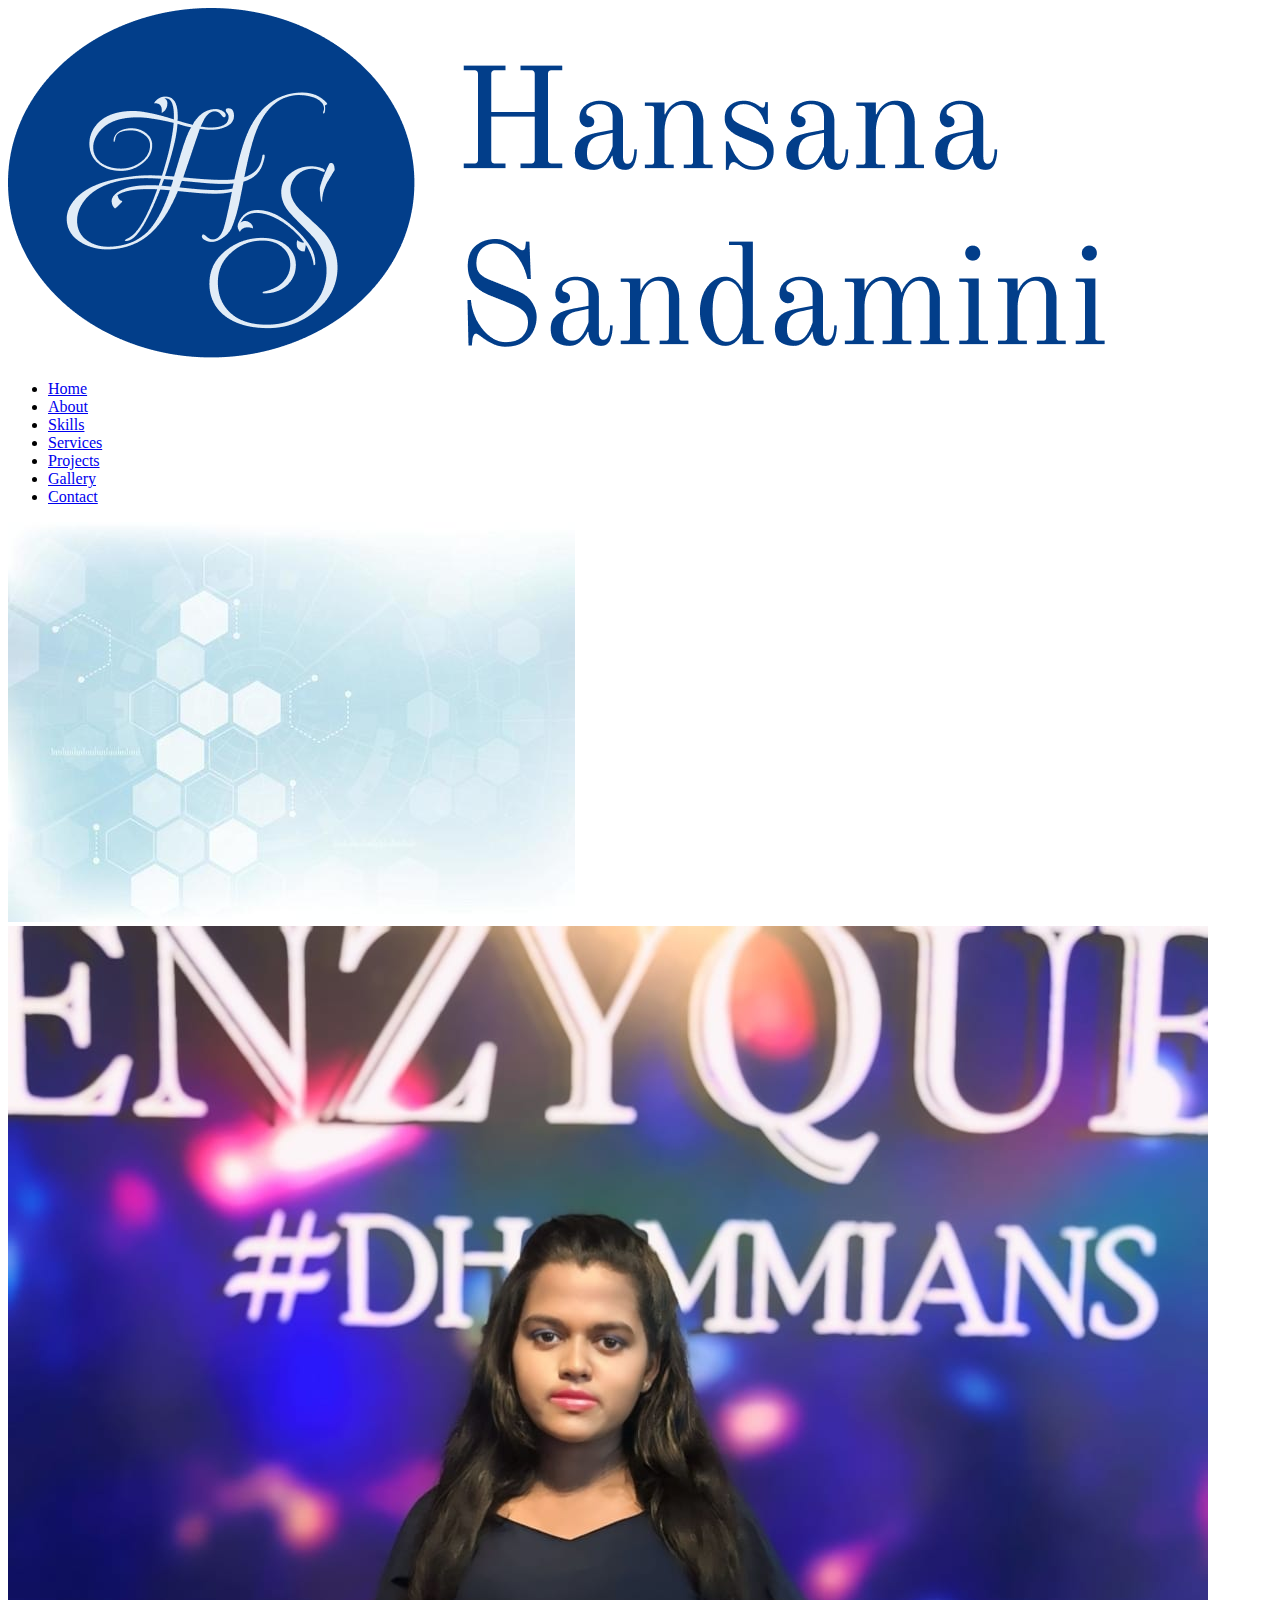
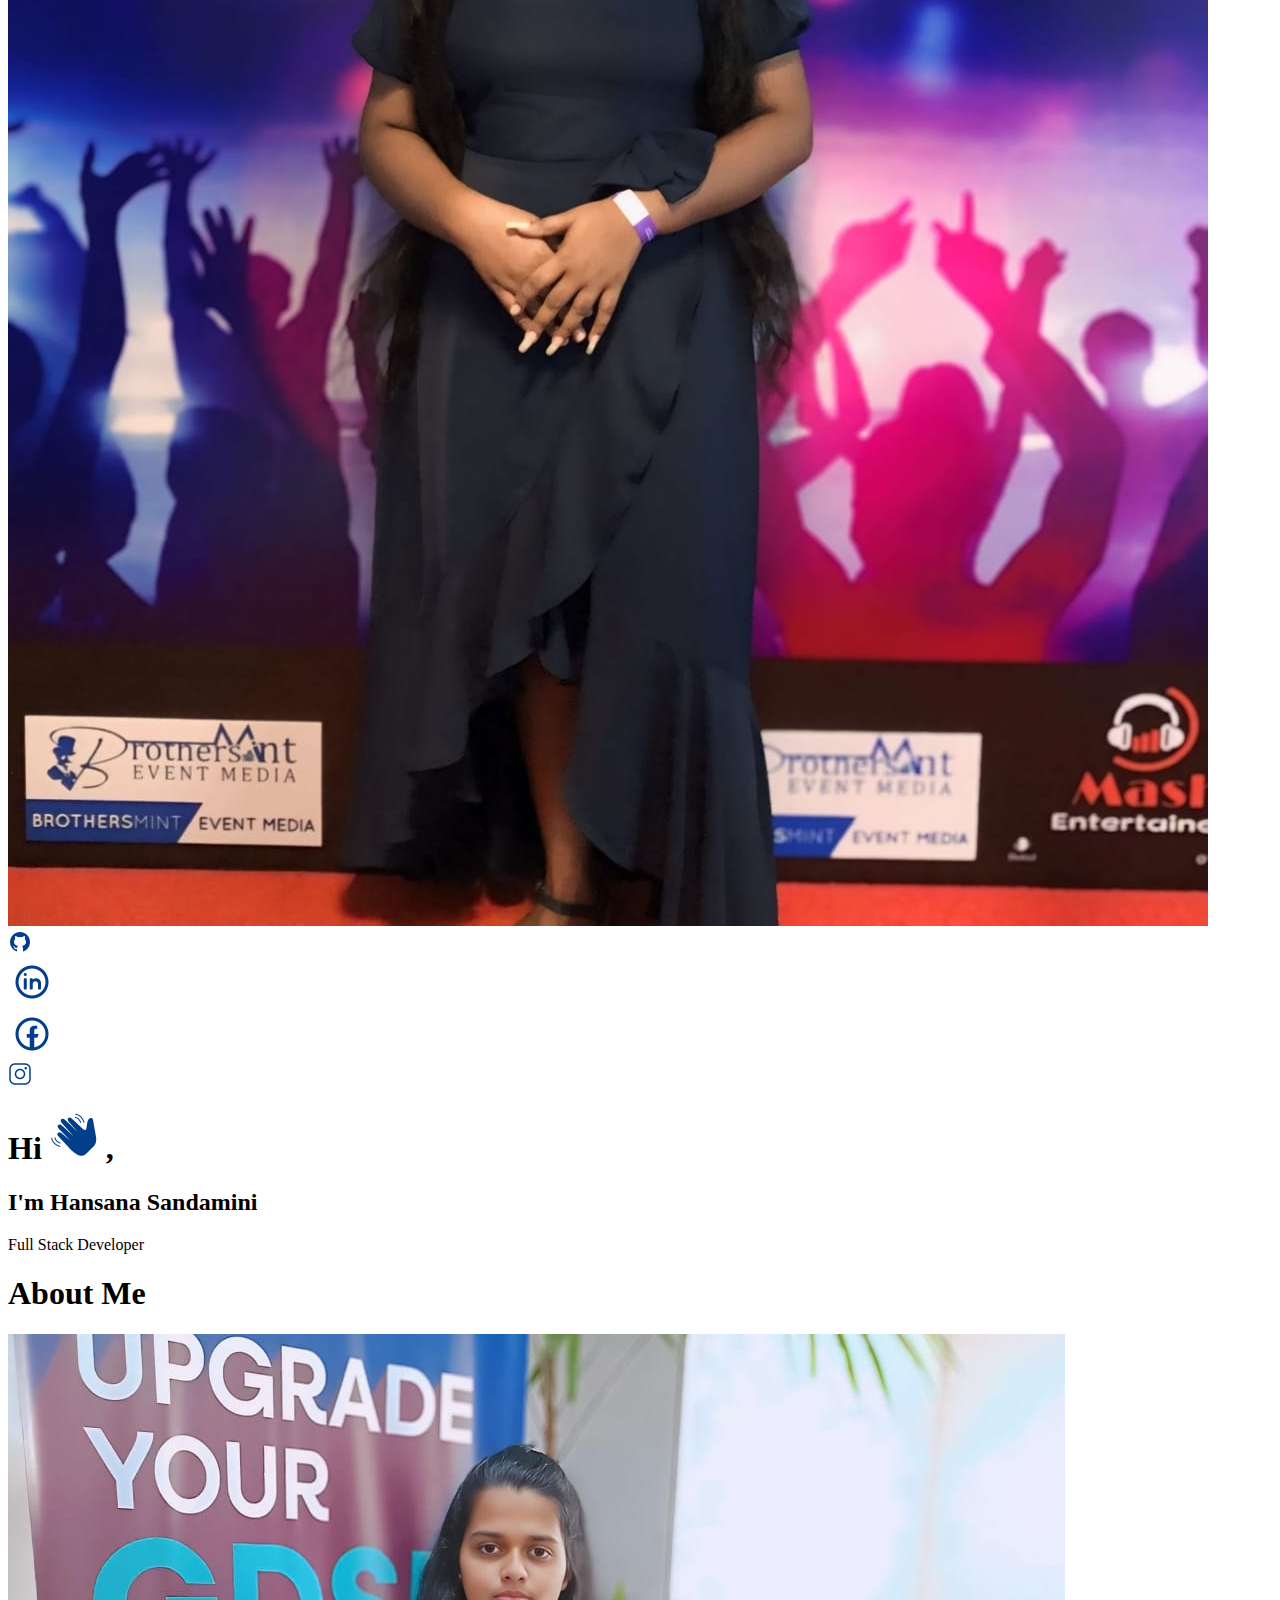
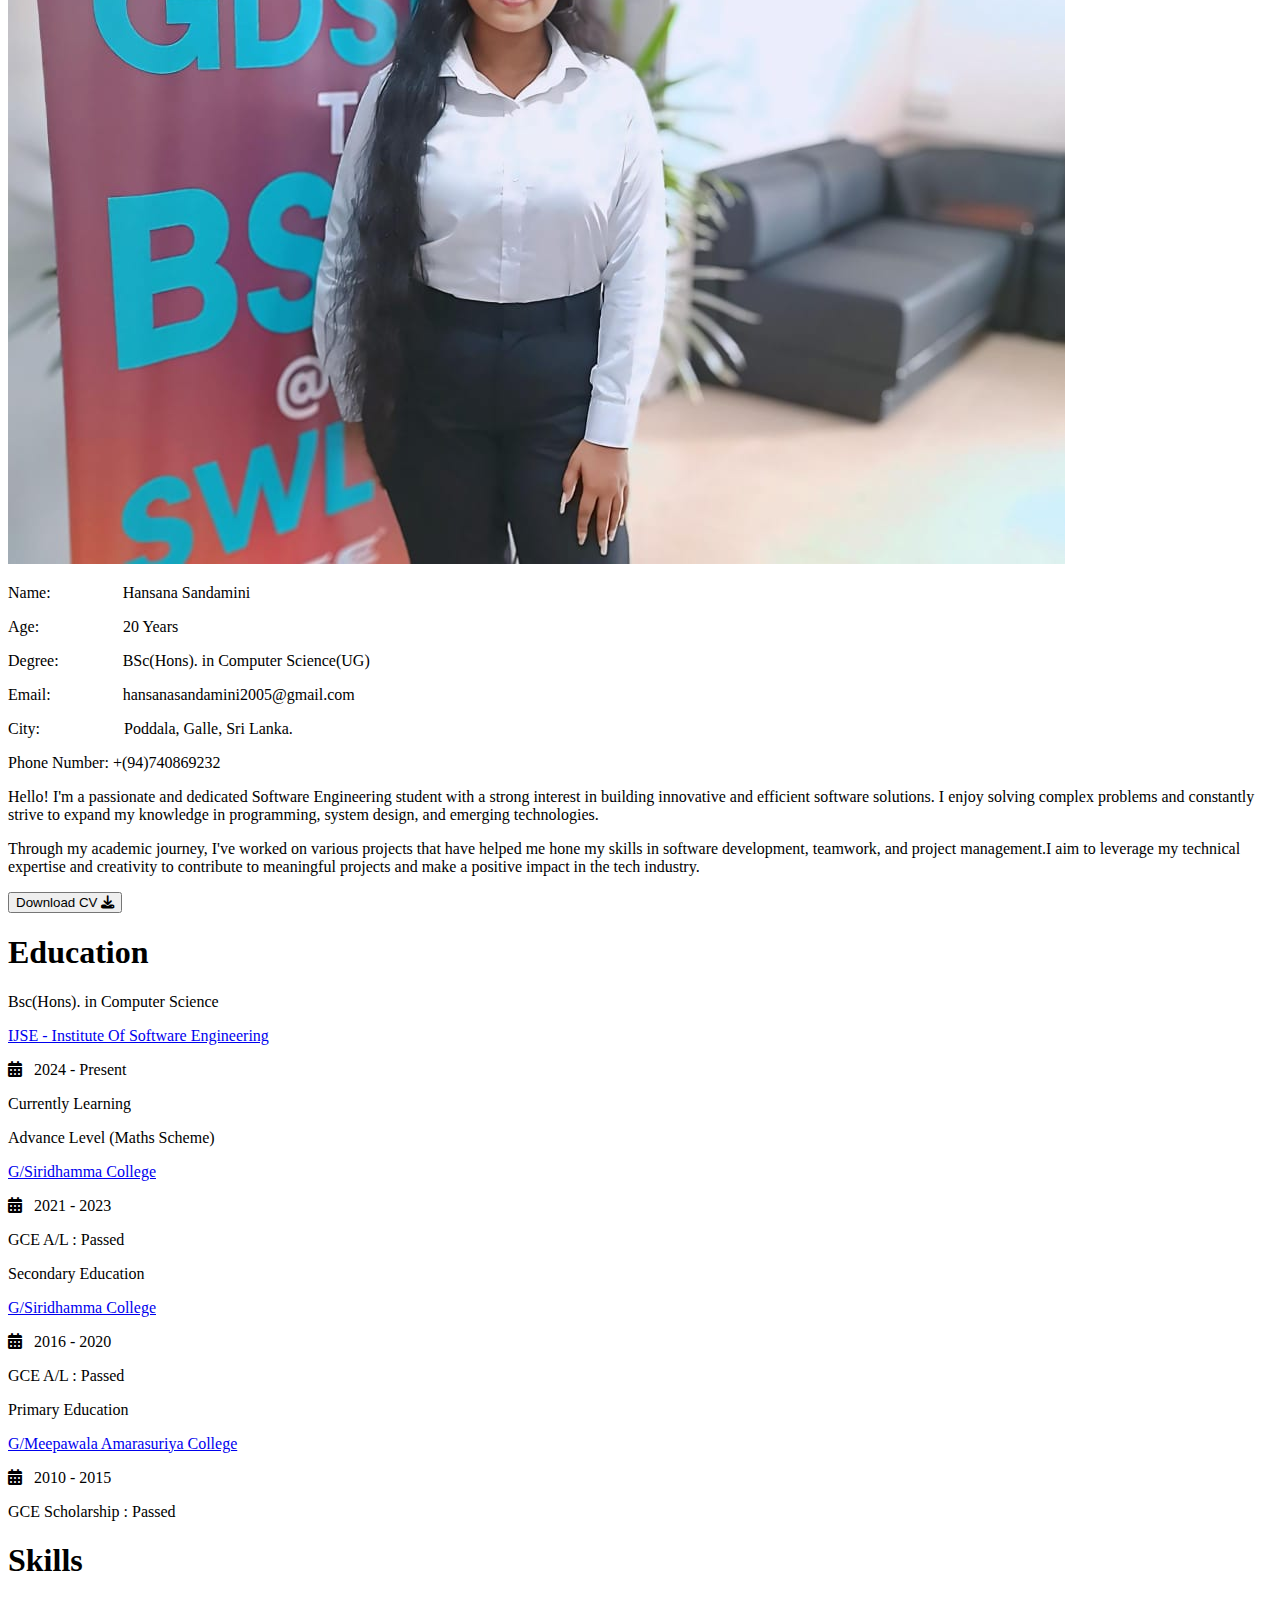
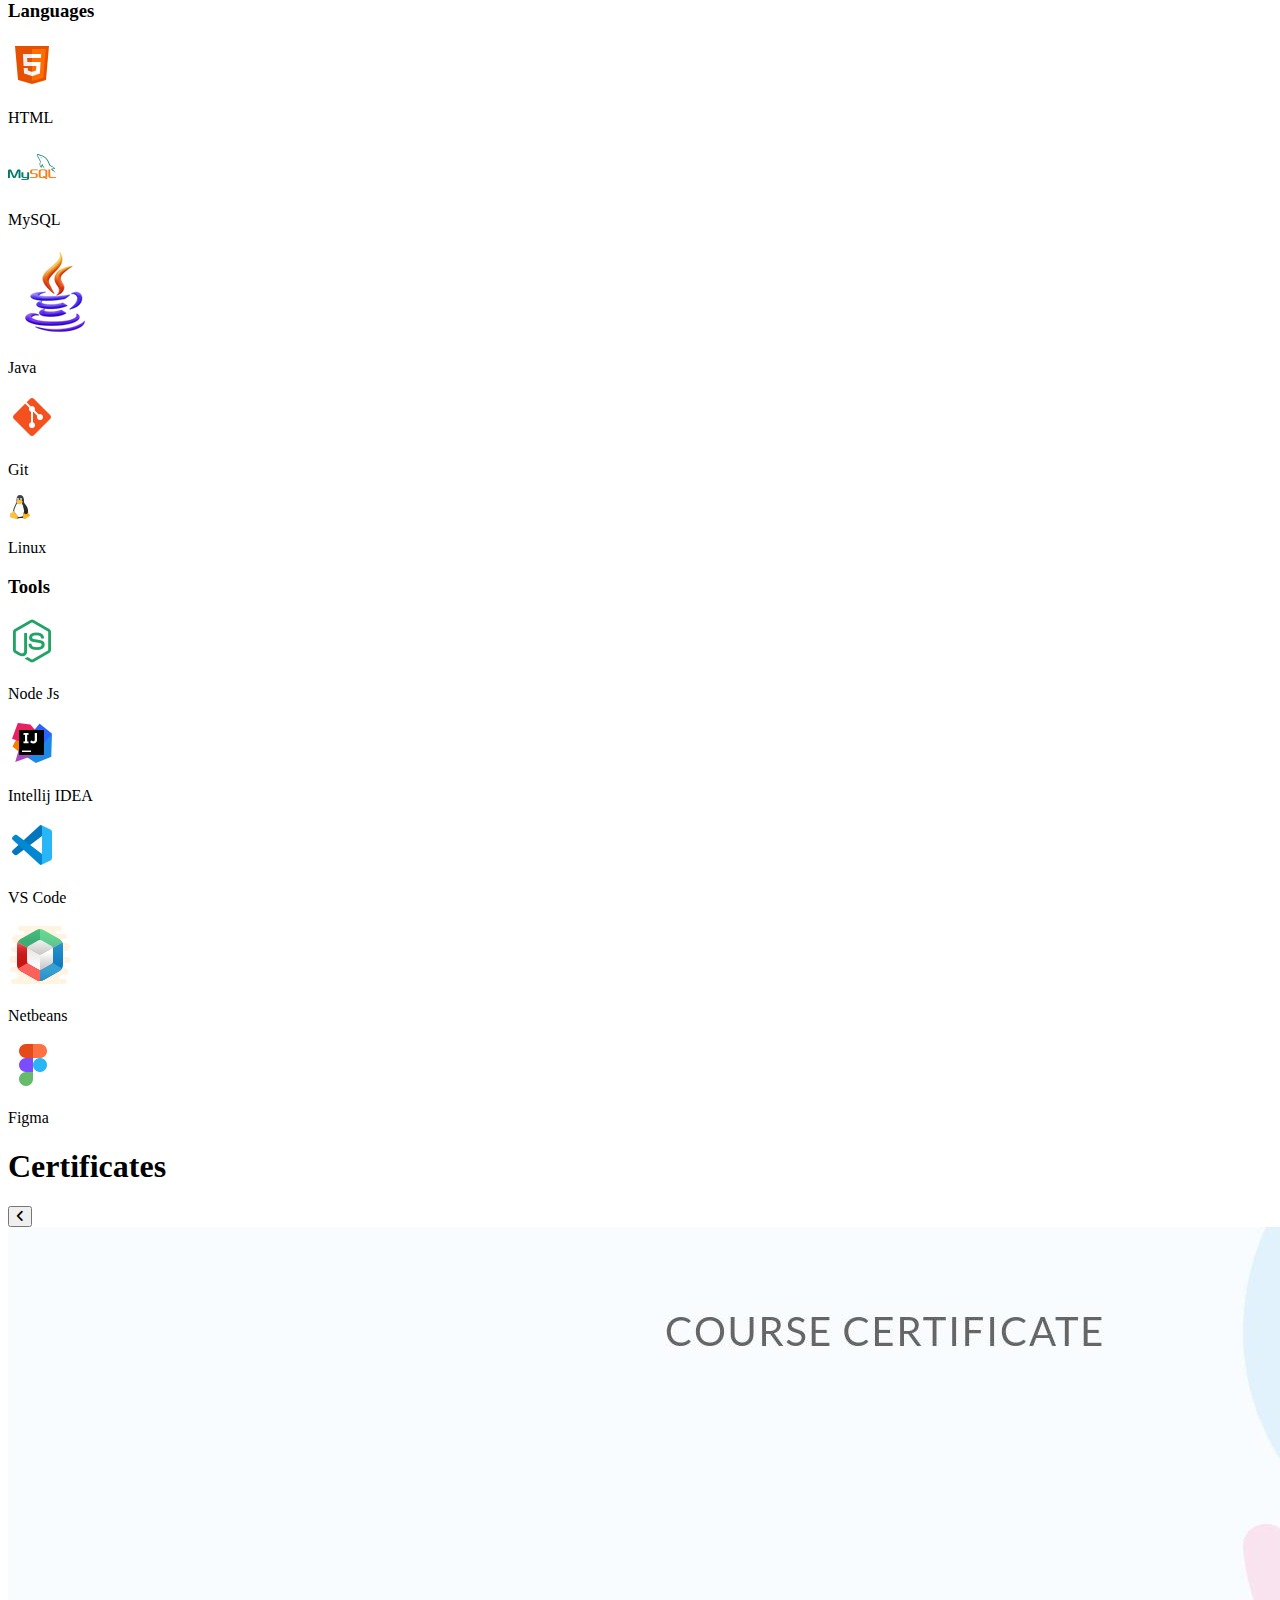
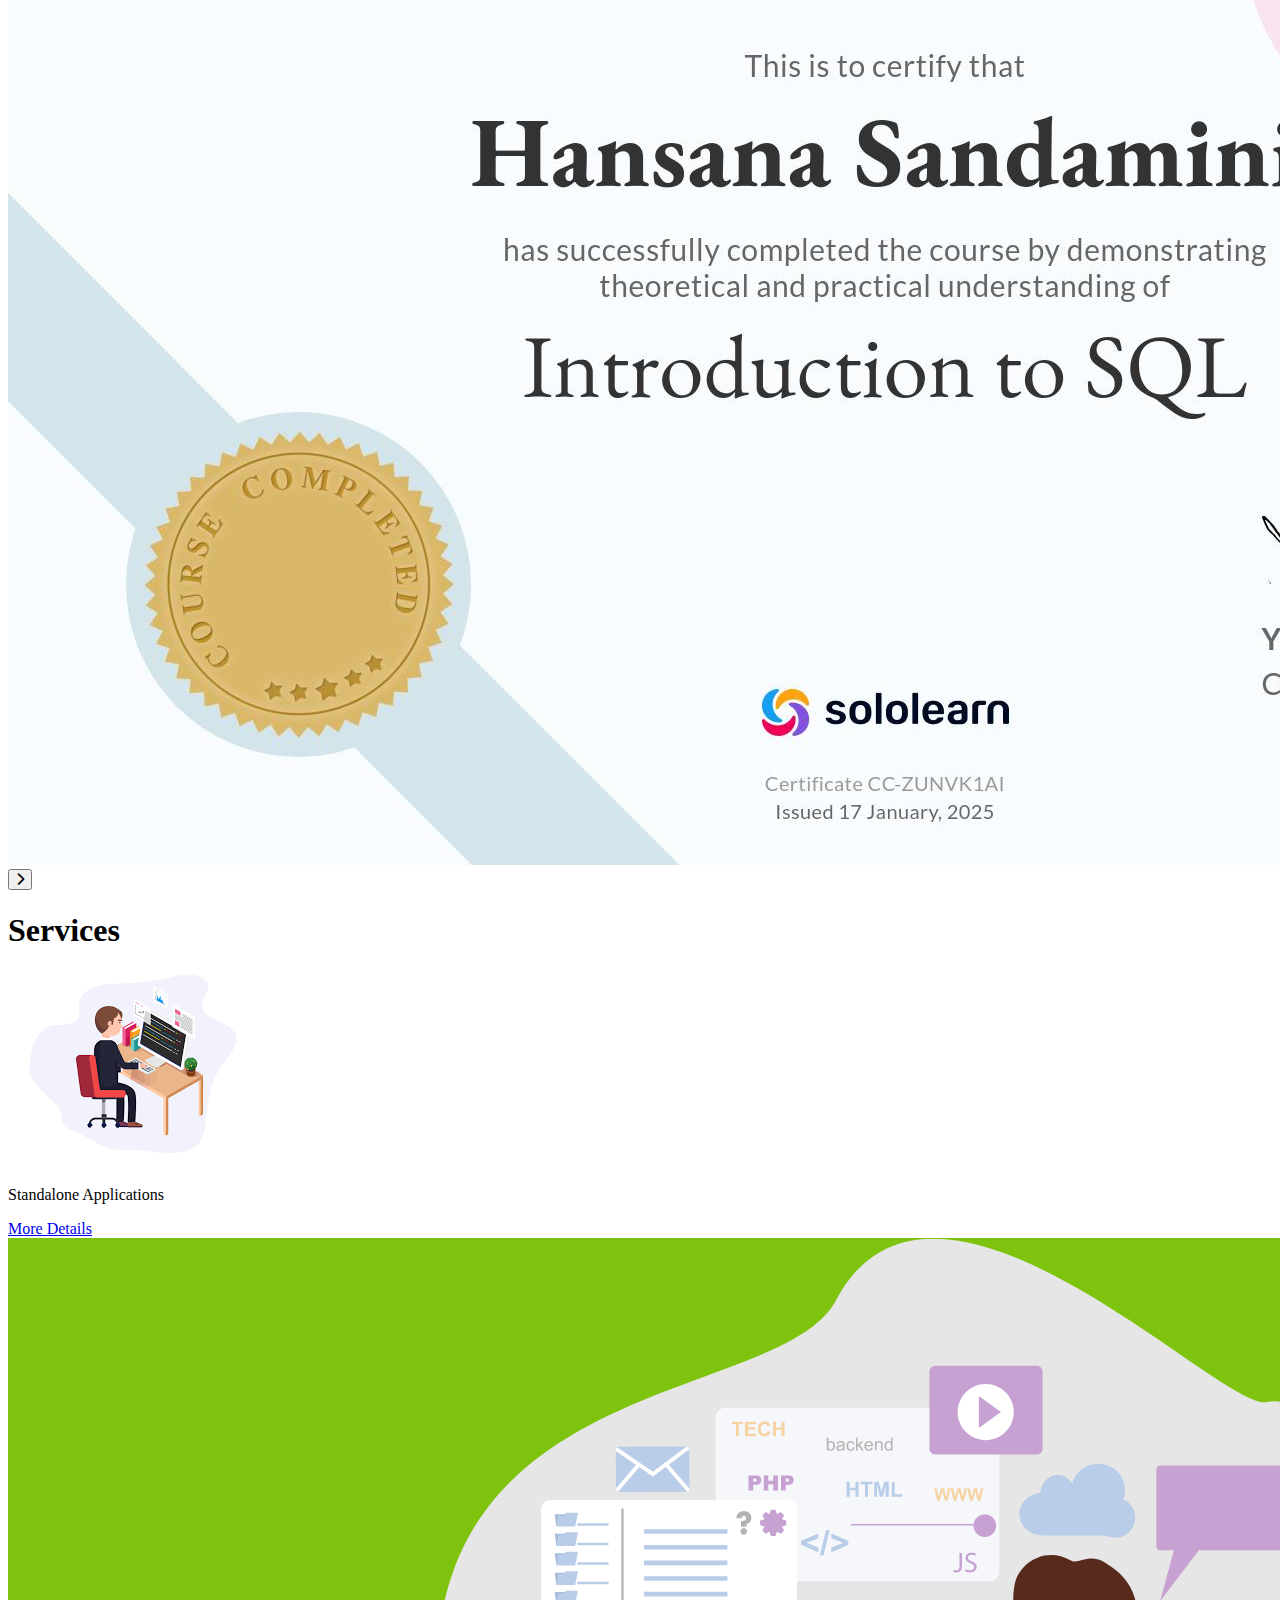
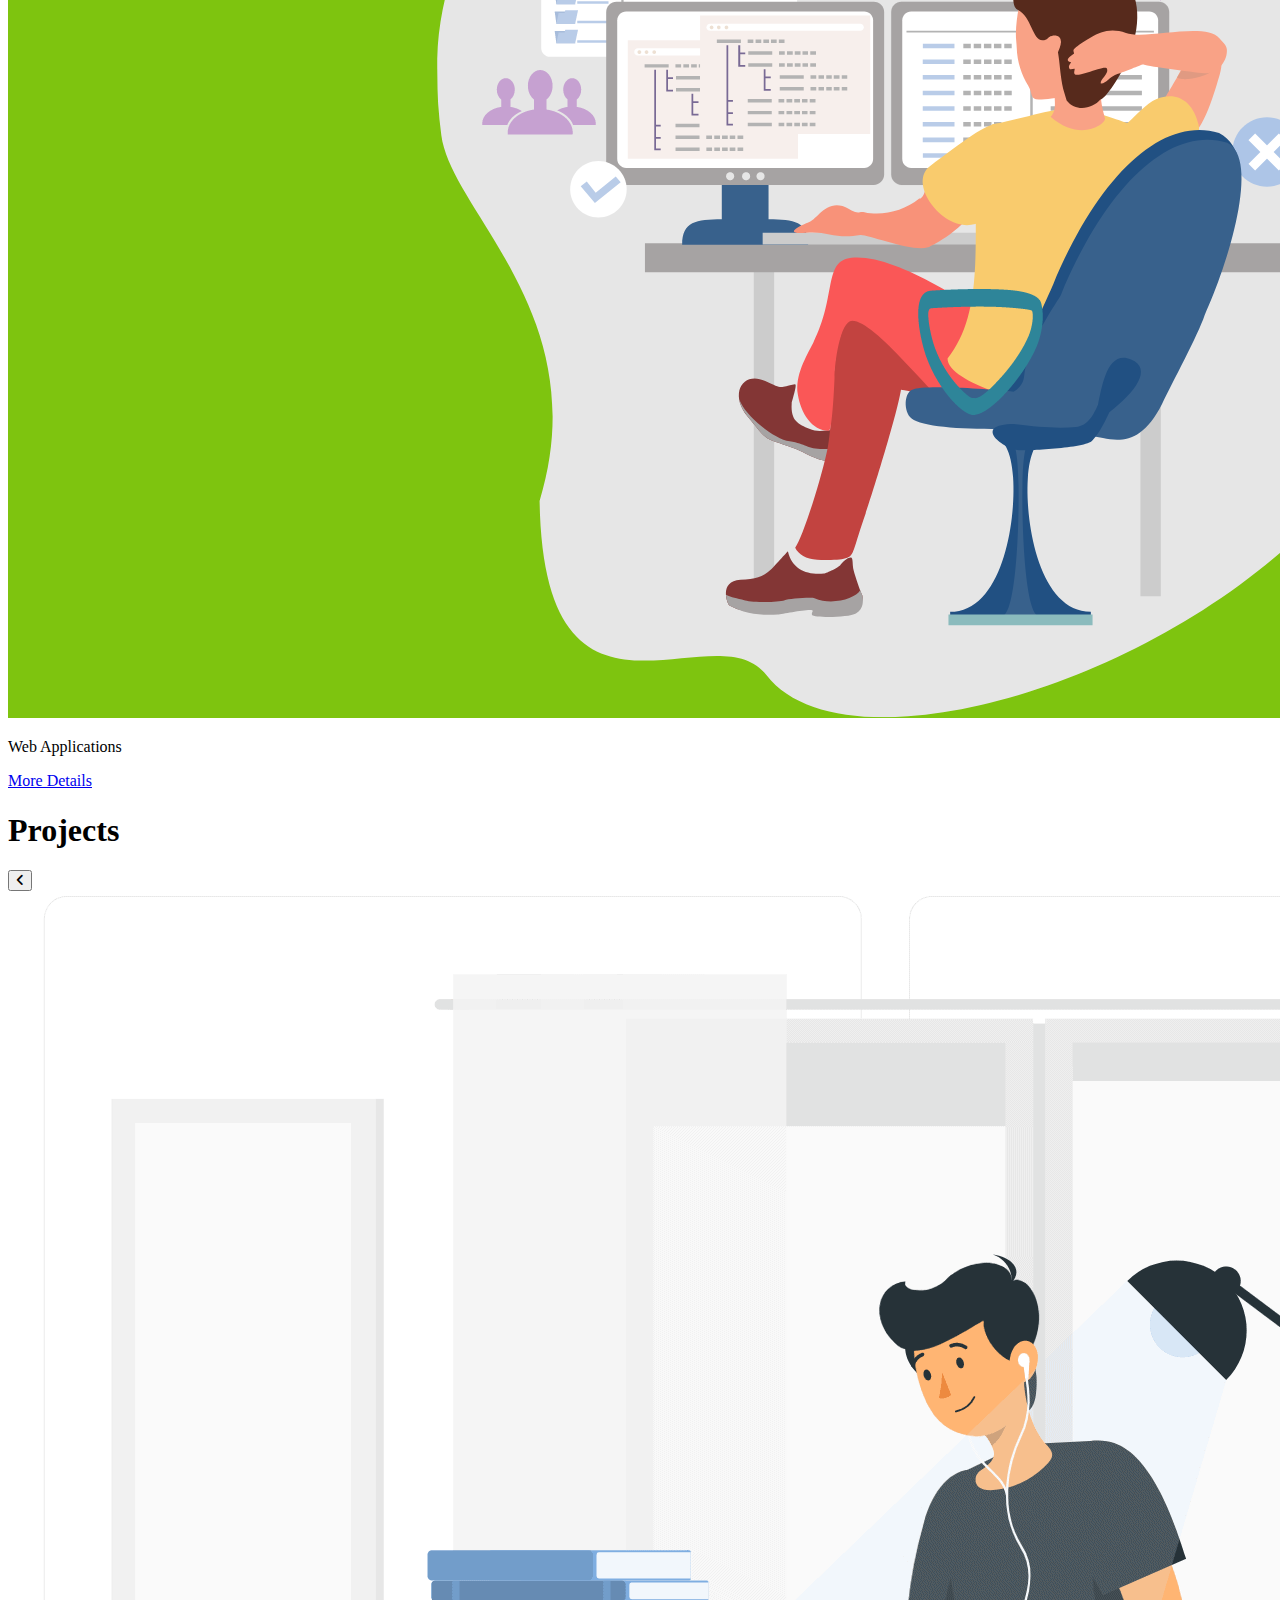
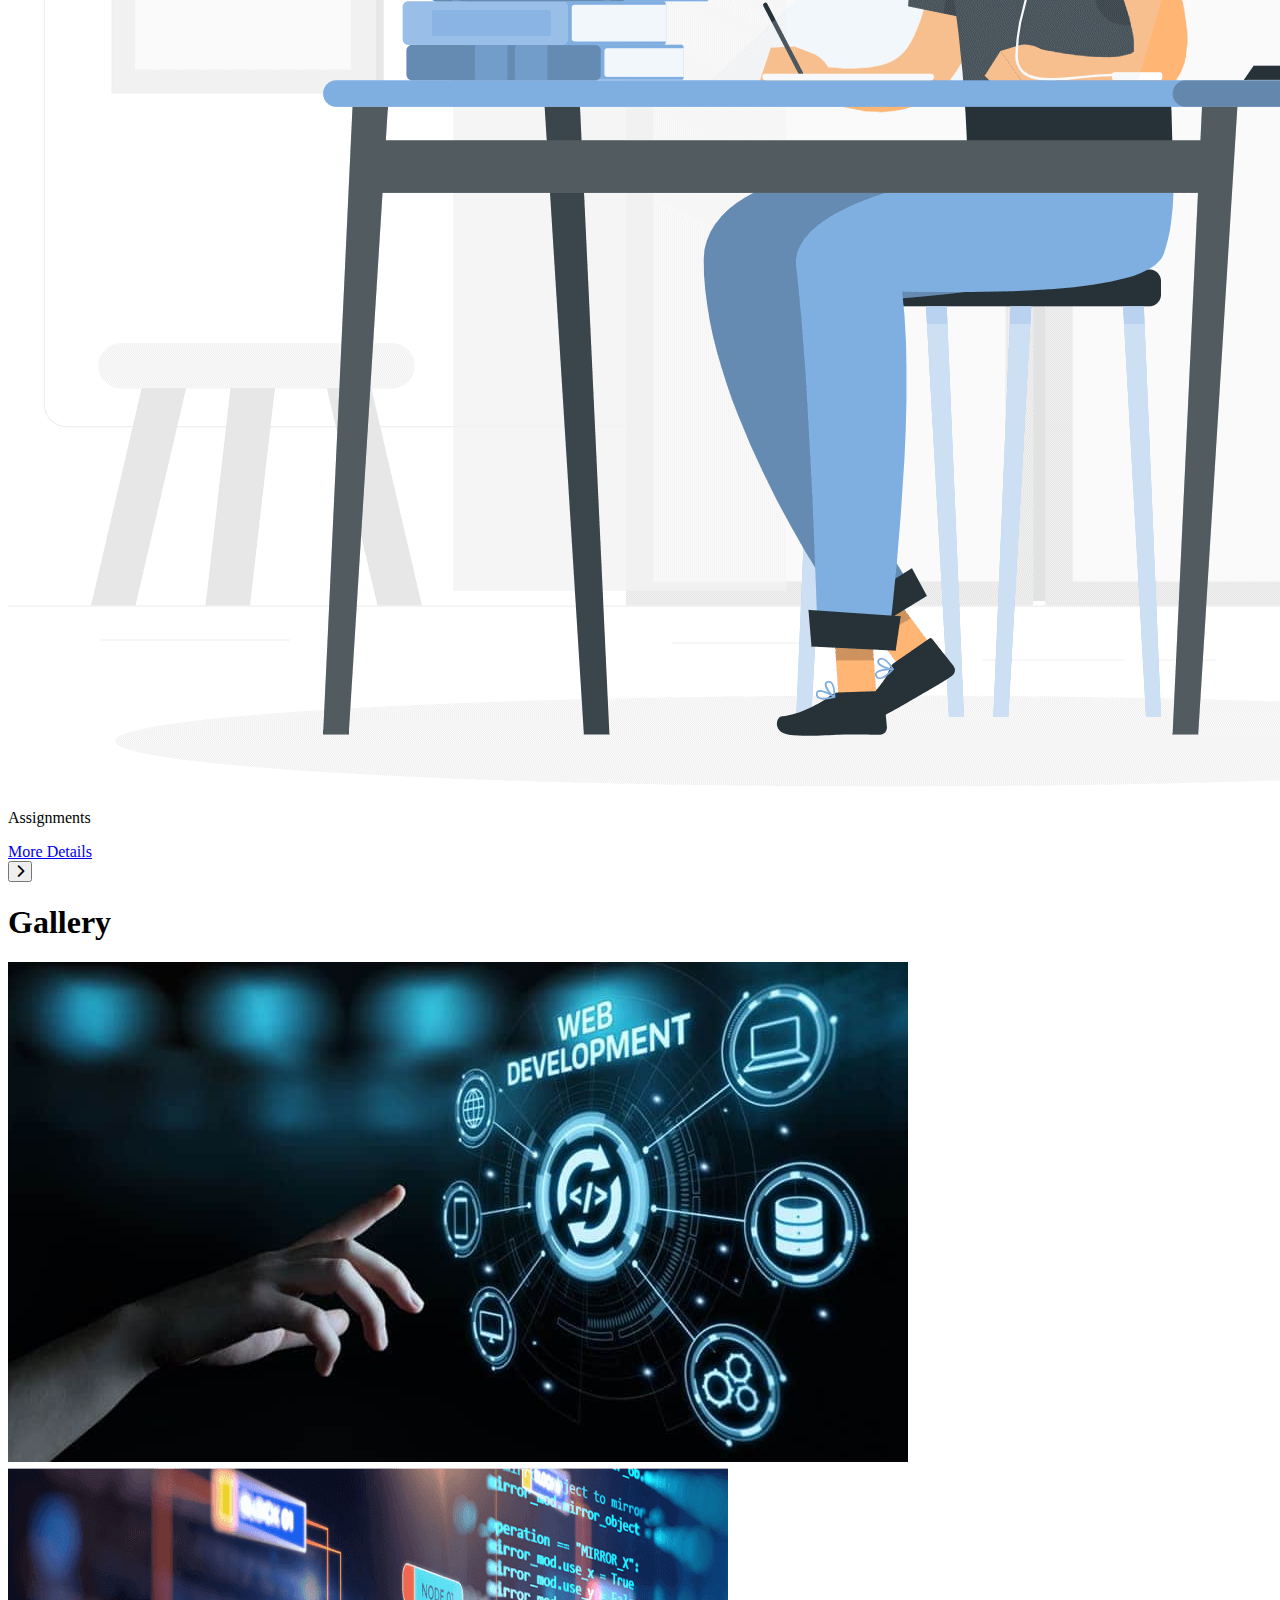
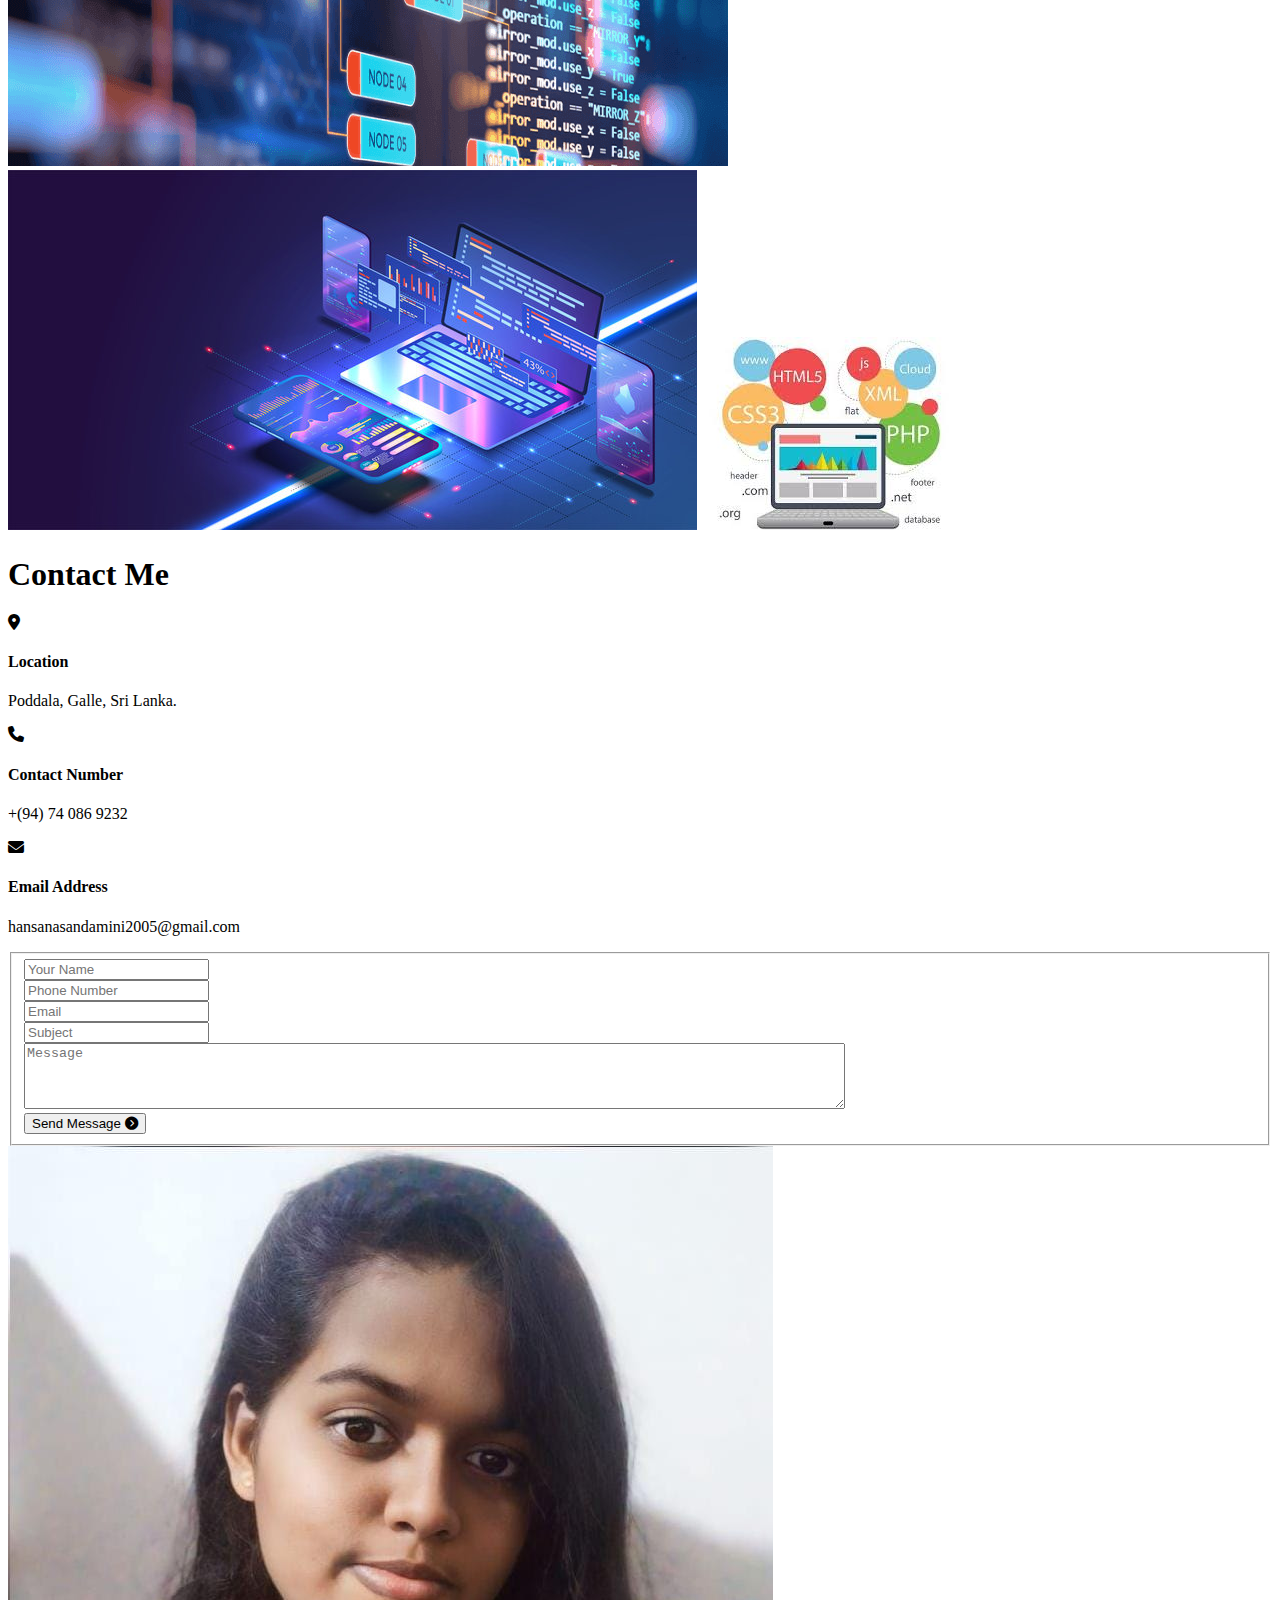
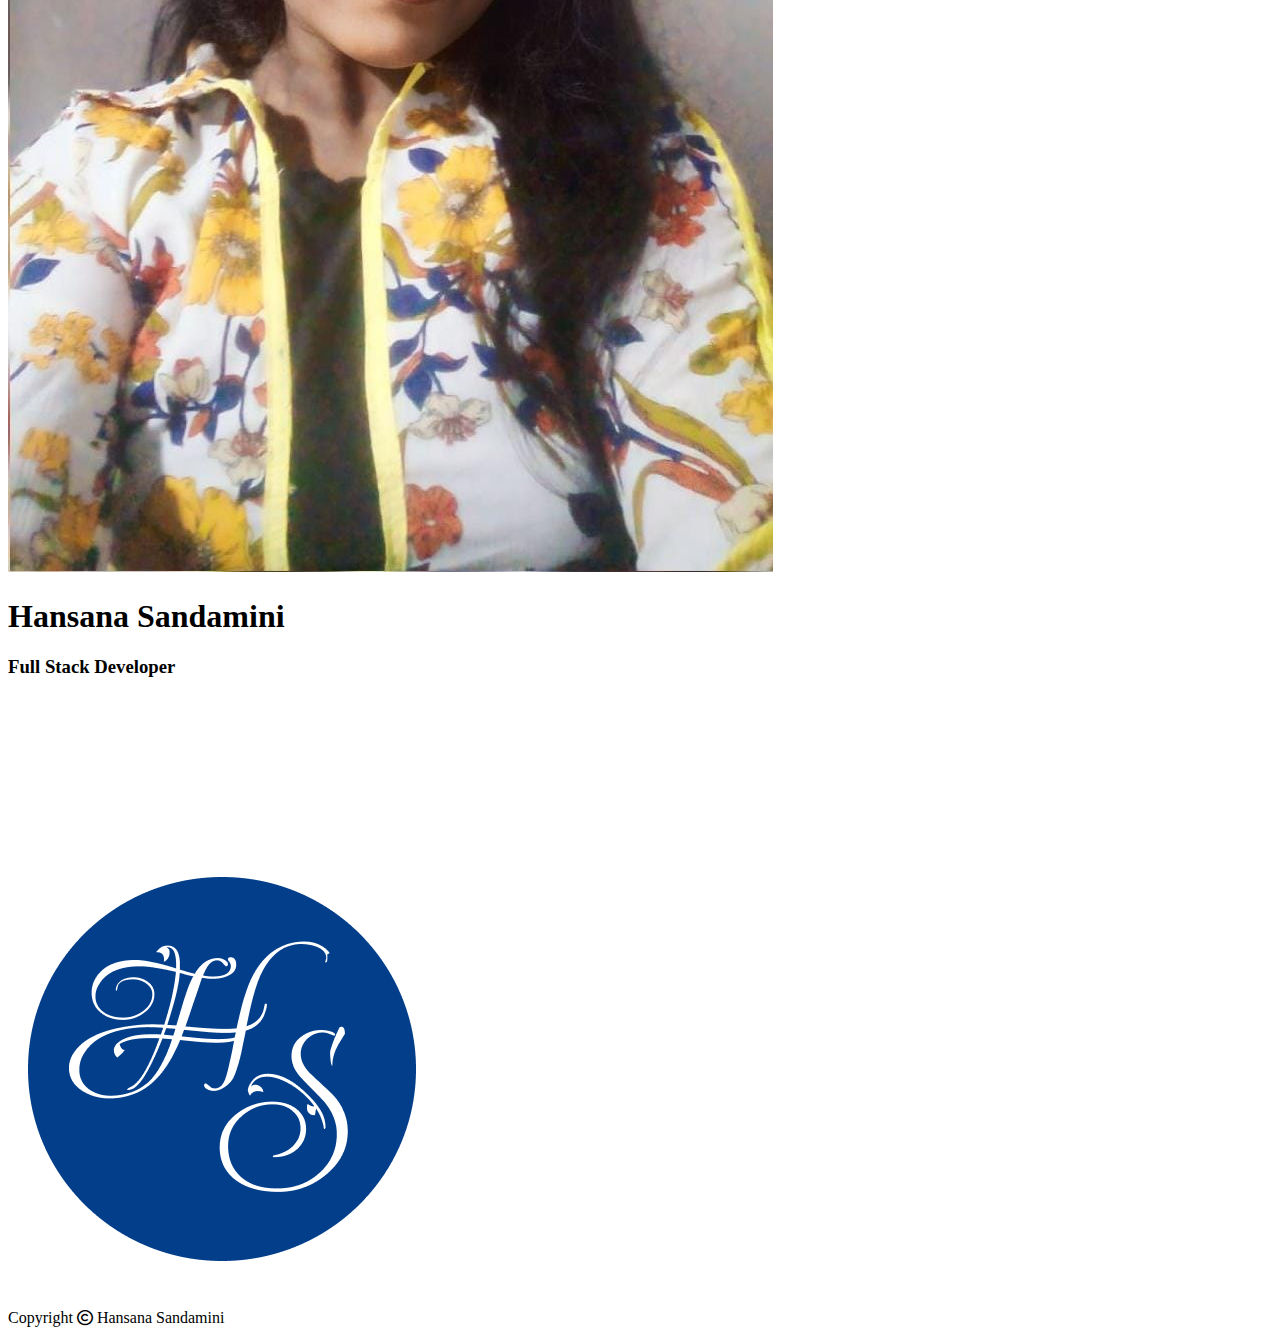
<file: index.html>
<!DOCTYPE html>
<html lang="en">
<head>
    <meta charset="UTF-8">
    <meta name="viewport" content="width=device-width, initial-scale=1.0">
    <title>Hansana Sandamini</title>
    <link rel="stylesheet" 
        href="https://cdnjs.cloudflare.com/ajax/libs/font-awesome/6.7.2/css/all.min.css" 
        integrity="sha512-Evv84Mr4kqVGRNSgIGL/F/aIDqQb7xQ2vcrdIwxfjThSH8CSR7PBEakCr51Ck+w+/U6swU2Im1vVX0SVk9ABhg==" 
        crossorigin="anonymous" 
        referrerpolicy="no-referrer" 
    />
</head>

<body>

    <header>
        <!-- Top Bar -->
        <aside class="top-bar">
            <img src="assets/images/dark-logo.png" alt="logo">
            <nav>
                <ul>
                    <li><a href="#">Home</a></li>
                    <li><a href="#">About</a></li>
                    <li><a href="#">Skills</a></li>
                    <li><a href="#">Services</a></li>
                    <li><a href="#">Projects</a></li>
                    <li><a href="#">Gallery</a></li>
                    <li><a href="#">Contact</a></li>
                </ul>
            </nav>
        </aside>
    </header>

    <main>

        <!-- Home Section -->
        <section class="home-section">

            <aside class="main-image">

                <img id="main-image" src="assets/images/main-image.jpg" alt="Main Image">

                <div class="profile-image">
                    <img src="/assets/images/profile-image.jpeg" alt="Profile Image">
                </div>

                <!-- Social Icons -->
                <div class="dark-theme-social-icons">
                    <div>
                        <a href="https://github.com/Hansana-Sandamini" target="_blank">
                            <img src="/assets/images/social-icons/dark-github-icon.png" alt="GitHub">
                        </a>
                    </div>
                    <div>
                        <a href="https://www.linkedin.com/in/hansana-sandamini-858862319/" target="_blank">
                            <img src="/assets/images/social-icons/dark-linkedin-icon.png" alt="LinkedIn">
                        </a>
                    </div>
                    <div>
                        <a href="https://www.facebook.com/profile.php?id=100083067534812" target="_blank">
                            <img src="/assets/images/social-icons/dark-facebook-icon.png" alt="Facebook">
                        </a>
                    </div>
                    <div>
                        <a href="https://www.instagram.com/_san_da_mini_/" target="_blank">
                            <img src="/assets/images/social-icons/dark-instagram-icon.png" alt="Instagram">
                        </a>
                    </div>
                </div>

                <h1>Hi <span>
                    <img src="/assets/images/waving-hand-icon.png" alt="Welcome">
                </span> , </h1>
        
                <h2>I'm Hansana Sandamini</h2>
                <p>Full Stack Developer</p>
            </aside>
        </section>

        <!-- About Section -->
        <section class="about-section">

            <h1>About Me</h1>

            <section>
                <!-- Image -->
                <section class="about-intro-image">
                    <img src="/assets/images/about-intro-image.jpeg" alt="About Intro Image">
                </section>
                
                <aside>
                    <!-- Introduction -->
                    <section class="about-my-info">
                        <p>Name:&nbsp;&nbsp;&nbsp;&nbsp;&nbsp;&nbsp;&nbsp;&nbsp;&nbsp;&nbsp;&nbsp;&nbsp;&nbsp;&nbsp;&nbsp;&nbsp;&nbsp;
                            <span>Hansana Sandamini</span>
                        </p>
                        <p>Age:&nbsp;&nbsp;&nbsp;&nbsp;&nbsp;&nbsp;&nbsp;&nbsp;&nbsp;&nbsp;&nbsp;&nbsp;&nbsp;&nbsp;&nbsp;&nbsp;&nbsp;&nbsp;&nbsp;&nbsp;
                            <span>20 Years</span>
                        </p>
                        <p>Degree:&nbsp;&nbsp;&nbsp;&nbsp;&nbsp;&nbsp;&nbsp;&nbsp;&nbsp;&nbsp;&nbsp;&nbsp;&nbsp;&nbsp;&nbsp;
                            <span>BSc(Hons). in Computer Science(UG)</span>
                        </p>
                        <p>Email:&nbsp;&nbsp;&nbsp;&nbsp;&nbsp;&nbsp;&nbsp;&nbsp;&nbsp;&nbsp;&nbsp;&nbsp;&nbsp;&nbsp;&nbsp;&nbsp;&nbsp;
                            <span>hansanasandamini2005@gmail.com</span>
                        </p>
                        <p>City:&nbsp;&nbsp;&nbsp;&nbsp;&nbsp;&nbsp;&nbsp;&nbsp;&nbsp;&nbsp;&nbsp;&nbsp;&nbsp;&nbsp;&nbsp;&nbsp;&nbsp;&nbsp;&nbsp;&nbsp;
                            <span>Poddala, Galle, Sri Lanka.</span>
                        </p>
                        <p>Phone Number:&nbsp;<span>+(94)740869232</span></p>
                    </section>
            
                    <!-- Description -->
                    <section class="about-description">
                        <p>
                            Hello! I'm a passionate and dedicated Software Engineering student with a strong interest in building innovative and efficient software 
                            solutions. I enjoy solving complex problems and constantly strive to expand my knowledge in programming, system design, and emerging technologies.
                        </p>
                        <p>
                            Through my academic journey, I've worked on various projects that have helped me hone my skills in software development, teamwork, and project 
                            management.I aim to leverage my technical expertise and creativity to contribute to meaningful projects and make a positive impact in the tech 
                            industry.
                        </p>
                        <button type="button">Download CV <i class="fa-solid fa-download"></i></button>
                    </section>
                </aside>
            </section>
        </section>
    
        <!-- Education -->
        <section class="education">
            <h1>Education</h1>

            <section>
                <div class="line"></div>

                <div class="edu-details">
                    <p>Bsc(Hons). in Computer Science</p>
                    <p>
                        <a href="https://www.ijse.lk" target="_blank">IJSE - Institute Of Software Engineering</a>
                    </p>
                    <p><i class="fa-solid fa-calendar-days"></i> &nbsp; 2024 - Present</p>
                    <p>Currently Learning</p>
                </div>
                <div class="edu-details">
                    <p>Advance Level (Maths Scheme)</p>
                    <p>
                        <a href="https://www.siridhammacollege.lk" target="_blank">G/Siridhamma College</a>
                    </p>
                    <p><i class="fa-solid fa-calendar-days"></i> &nbsp; 2021 - 2023</p>
                    <p>GCE A/L : Passed</p>
                </div>
                <div class="edu-details">
                    <p>Secondary Education</p>
                    <p>
                        <a href="https://www.siridhammacollege.lk" target="_blank">G/Siridhamma College</a>
                    </p>
                    <p><i class="fa-solid fa-calendar-days"></i> &nbsp; 2016 - 2020</p>
                    <p>GCE A/L : Passed</p>
                </div>
                <div class="edu-details">
                    <p>Primary Education</p>
                    <p>
                        <a href="https://www.facebook.com/meepawalaamarasuriyacollege/" target="_blank">G/Meepawala Amarasuriya College</a>
                    </p>
                    <p><i class="fa-solid fa-calendar-days"></i> &nbsp; 2010 - 2015</p>
                    <p>GCE Scholarship : Passed</p>
                </div>

                <!-- Dots -->
                <div class="dot"></div>
                <div class="dot"></div>
                <div class="dot"></div>
                <div class="dot"></div>
            </section>
        </section>

        <!-- Skills -->
        <section class="skills-section">
            <h1>Skills</h1>

            <section>
                <!-- Languages -->
                <aside>
                    <h3>Languages</h3>

                    <section>
                        <div>
                            <div>
                                <img src="/assets/images/languages-and-tools/html.png" alt="HTML Logo">
                                <p>HTML</p>
                            </div>
                            <div>
                                <img src="/assets/images/languages-and-tools/mysql.png" alt="MySQL Database Logo">
                                <p>MySQL</p>
                            </div>
                            <div>
                                <img src="/assets/images/languages-and-tools/java.png" alt="Java Programming Language Logo">
                                <p>Java</p>
                            </div>
                            <div>
                                <img src="/assets/images/languages-and-tools/git.png" alt="Git Version Control Logo">
                                <p>Git</p>
                            </div>
                            <div>
                                <img src="/assets/images/languages-and-tools/linux.png" alt="Linux Operating System Logo">
                                <p>Linux</p>
                            </div>
                        </div>
                    </section>
                </aside>

                <!-- Tools -->
                <aside>
                    <h3>Tools</h3>

                    <section>
                        <div>
                            <div>
                                <img src="/assets/images/languages-and-tools/node-js.png" alt="Node.js Runtime Environment Logo">
                                <p>Node Js</p>
                            </div>
                            <div>
                                <img src="/assets/images/languages-and-tools/intellij.png" alt="IntelliJ IDEA IDE Logo">
                                <p>Intellij IDEA</p>
                            </div>
                            <div>
                                <img src="/assets/images/languages-and-tools/vs-code.png" alt="Visual Studio Code Editor Logo">
                                <p>VS Code</p>
                            </div>
                            <div>
                                <img src="/assets/images/languages-and-tools/netbeans.png" alt="Apache NetBeans IDE Logo">
                                <p>Netbeans</p>
                            </div>
                            <div>
                                <img src="/assets/images/languages-and-tools/figma.png" alt="Figma UI/UX Design Tool Logo">
                                <p>Figma</p>
                            </div>
                        </div>
                    </section>
                </aside>

                <!-- Certificates -->
                <div>
                    <h1>Certificates</h1>
    
                    <section>
                        <div>
                            <button id="cert-left"><i class="fa-solid fa-angle-left"></i></button>
                        </div>
                        <div>
                            <img src="/assets/images/sololearn-sql-intro.jpg" alt="Sololearn Introduction to SQL Certificate">
                        </div>
                        <div>
                            <button id="cert-right"><i class="fa-solid fa-chevron-right"></i></button>
                        </div>
                    </section>
                </div>

            </section>
        </section>

        <!-- Services Section -->
        <section class="services-section">
            <h1>Services</h1>
    
            <div>
                <div>
                    <div>
                        <img src="/assets/images/standalone.png" alt="Standalone Applications">
                        <p>Standalone Applications</p>
                    </div>
                    <div>
                        <a href="/pages/standalone-applications.html" target="_blank">More Details</a>
                    </div>
                </div>
    
                <div>
                    <div>
                        <img src="/assets/images/web-application.png" alt="Web Applications">
                        <p>Web Applications</p>
                    </div>
                    <div>
                        <a href="/pages/web-applications.html" target="_blank">More Details</a>
                    </div>
                </div>
            </div>
        </section>

        <!-- Projects Section -->
        <section class="projects-section">
            <h1>Projects</h1>
    
            <aside>
                <div>
                    <div>
                        <button id="cert-left"><i class="fa-solid fa-angle-left"></i></button>
                    </div>
                    <div>
                        <img src="/assets/images/assignments.png" alt="Assignments">
                        <p>Assignments</p>
                        <a href="/pages/assignments.html" target="_blank">More Details</a>
                    </div>
                    <div>
                        <button id="cert-right"><i class="fa-solid fa-chevron-right"></i></button>
                    </div>
                </div>
            </aside>
        </section>

        <!-- Gallery Section -->
        <section class="gallery-section">
            <h1>Gallery</h1>

            <aside>
                <div class="gallery-container">
                    <img src="/assets/images/gallery-1.jpg" alt="Gallery Image 1">
                    <img src="/assets/images/gallery-2.png" alt="Gallery Image 2">
                    <img src="/assets/images/gallery-3.jpg" alt="Gallery Image 3">
                    <img src="/assets/images/gallery-4.jpeg" alt="Gallery Image 4">
                </div>
            </aside>
        </section>
    
        <!-- Contact Section -->
        <section class="contact-section">
            <h1>Contact Me</h1>
    
            <!-- Contact Information -->
            <aside>
                <div>
                    <i class="fa-solid fa-location-dot"></i>
                    <h4>Location</h4>
                    <p>Poddala, Galle, Sri Lanka.</p>
                </div>
        
                <div>
                    <i class="fa-solid fa-phone"></i>
                    <h4>Contact Number</h4>
                    <p>+(94) 74 086 9232</p>
                </div>
        
                <div>
                    <i class="fa-solid fa-envelope"></i>
                    <h4>Email Address</h4>
                    <p>hansanasandamini2005@gmail.com</p>
                </div>
            </aside>

            <!-- Send Message -->
            <aside>

                <form action="/submit-form" method="post">
                    <fieldset>
                        <label for="clientName"></label>
                        <input type="text" id="clientName" name="clientName" placeholder="Your Name" required>
                        <br />
    
                        <label for="clientPhoneNumber"></label>
                        <input type="text" id="clientPhoneNumber" name="clientPhoneNumber" placeholder="Phone Number" required>
                        <br />
    
                        <label for="clientEmail"></label>
                        <input type="text" id="clientEmail" name="clientEmail" placeholder="Email" required>
                        <br />
    
                        <label for="clientSubject"></label>
                        <input type="text" id="clientSubject" name="clientSubject" placeholder="Subject" required>
                        <br />
    
                        <label for="clientMsg"></label>
                        <textarea name="message" id="clientMsg" cols="100" rows="4" placeholder="Message"></textarea required>
                        <br />      
    
                        <label for="clientMsg"></label>
                        <button id="button" type="submit" onclick="alert('Your message has been send...!')">
                            Send Message <i class="fa-solid fa-circle-chevron-right"></i>
                        </button>
                    </fieldset>
                </form>
            </aside>

        </section>

    </main>

    <footer>
        <aside>

            <!-- Information -->
            <section>
                <img src="/assets/images/my-contact-image.jpeg" alt="Hansana Sandamini's Image">
                <h1>Hansana Sandamini</h1>
                <h3>Full Stack Developer</h3>
            </section>
    
            <!-- Social Icons -->
             <section class="light-theme-social-icons">
                <div>
                    <div>
                        <a href="https://github.com/Hansana-Sandamini" target="_blank">
                            <img src="/assets/images/social-icons/github-light.png" alt="GitHub">
                        </a>
                    </div>
                    <div>
                        <a href="https://www.linkedin.com/in/hansana-sandamini-858862319/" target="_blank">
                            <img src="/assets/images/social-icons/linkedin-light.png" alt="LinkedIn">
                        </a>
                    </div>
                    <div>
                        <a href="https://www.facebook.com/profile.php?id=100083067534812" target="_blank">
                            <img src="/assets/images/social-icons/facebook-light.png" alt="Facebook">
                        </a>
                    </div>
                    <div>
                        <a href="https://www.instagram.com/_san_da_mini_/" target="_blank">
                            <img src="/assets/images/social-icons/instagram-light.png" alt="Instagram">
                        </a>
                    </div>
                </div>
            </section>
    
            <img src="assets/images/white-logo.png" alt="Logo">
        </aside>
    
        <aside>
            <p>Copyright <i class="fa-regular fa-copyright"></i> Hansana Sandamini</p>
        </aside>
    
    </footer>

</body>
</html>
</file>
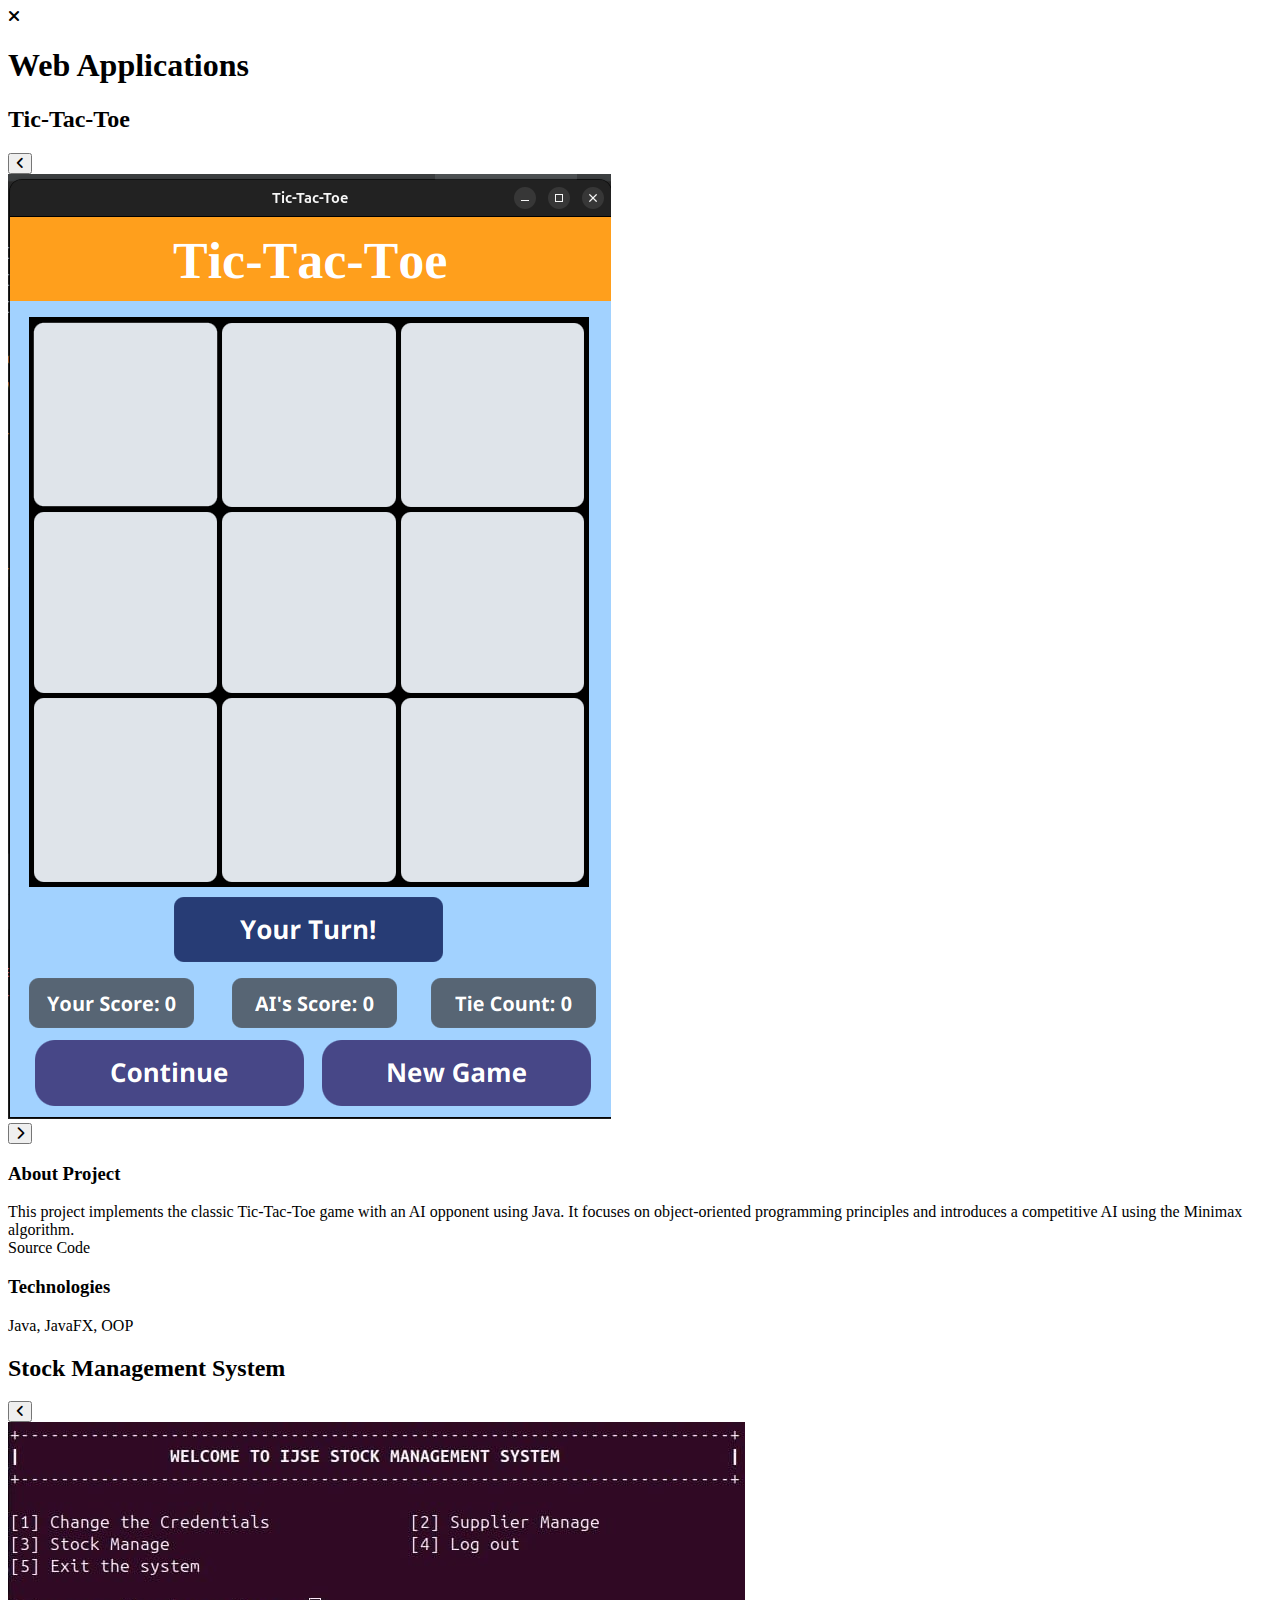
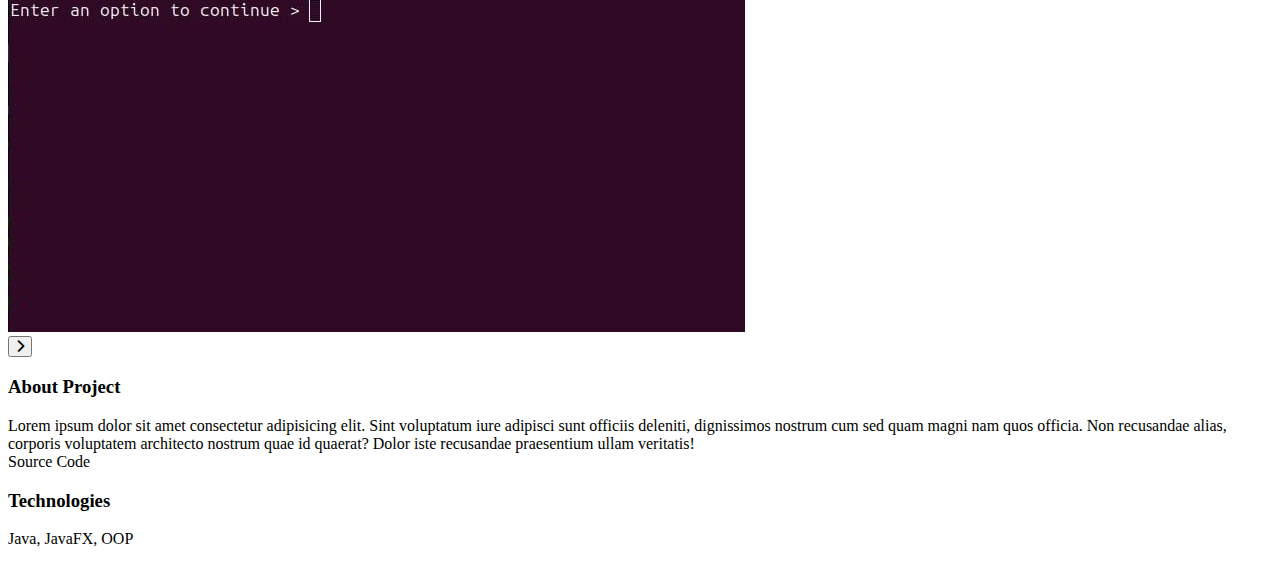
<file: pages/assignments.html>
<!DOCTYPE html>
<html lang="en">
<head>
    <meta charset="UTF-8">
    <meta name="viewport" content="width=device-width, initial-scale=1.0">
    <title>Hansana-Sandamini</title>
    <link rel="stylesheet" 
        href="https://cdnjs.cloudflare.com/ajax/libs/font-awesome/6.7.2/css/all.min.css" 
        integrity="sha512-Evv84Mr4kqVGRNSgIGL/F/aIDqQb7xQ2vcrdIwxfjThSH8CSR7PBEakCr51Ck+w+/U6swU2Im1vVX0SVk9ABhg==" 
        crossorigin="anonymous" 
        referrerpolicy="no-referrer" 
    />
</head>
<body>
    <main>
        <section>

            <section>
                <i class="fa-solid fa-xmark"></i>
        
                <aside>
                    <h1>Web Applications</h1>
        
                    <div>
                        <h2>Tic-Tac-Toe</h2>
        
                        <div>
                            <button id="cert-left"><i class="fa-solid fa-angle-left"></i></button>
                        </div>
                        <img src="/assets/images/tic-tac-toe-home.png" alt="Tic-Tac-Toe-Home">
                        <div>
                            <button id="cert-right"><i class="fa-solid fa-chevron-right"></i></button>
                        </div>
                    </div>
                </aside>
        
                <aside>
                    <h3>About Project</h3>
                    <p>
                        This project implements the classic Tic-Tac-Toe game with an AI opponent using Java. It focuses on object-oriented programming principles and 
                        introduces a competitive AI using the Minimax algorithm.
                        <br />
                        <span>Source Code</span>
                    </p>
        
                    <h3>Technologies</h3>
                    <p>Java, JavaFX, OOP</p>
                </aside>
        
            </section>

            <section>
        
                <aside>    
                    <div>
                        <h2>Stock Management System</h2>
        
                        <div>
                            <button id="cert-left"><i class="fa-solid fa-angle-left"></i></button>
                        </div>
                        <img src="/assets/images/stm-home.jpeg" alt="Stock-Management-System-Home">
                        <div>
                            <button id="cert-right"><i class="fa-solid fa-chevron-right"></i></button>
                        </div>
                    </div>
                </aside>
        
                <aside>
                    <h3>About Project</h3>
                    <p>
                        Lorem ipsum dolor sit amet consectetur adipisicing elit. Sint voluptatum iure adipisci sunt officiis deleniti, dignissimos nostrum cum 
                        sed quam magni nam quos officia. Non recusandae alias, corporis voluptatem architecto nostrum quae id quaerat? Dolor iste recusandae 
                        praesentium ullam veritatis!
                        <br />
                        <span>Source Code</span>
                    </p>
        
                    <h3>Technologies</h3>
                    <p>Java, JavaFX, OOP</p>
                </aside>
        
            </section>

        </section>
    </main>
</body>
</html>
</file>
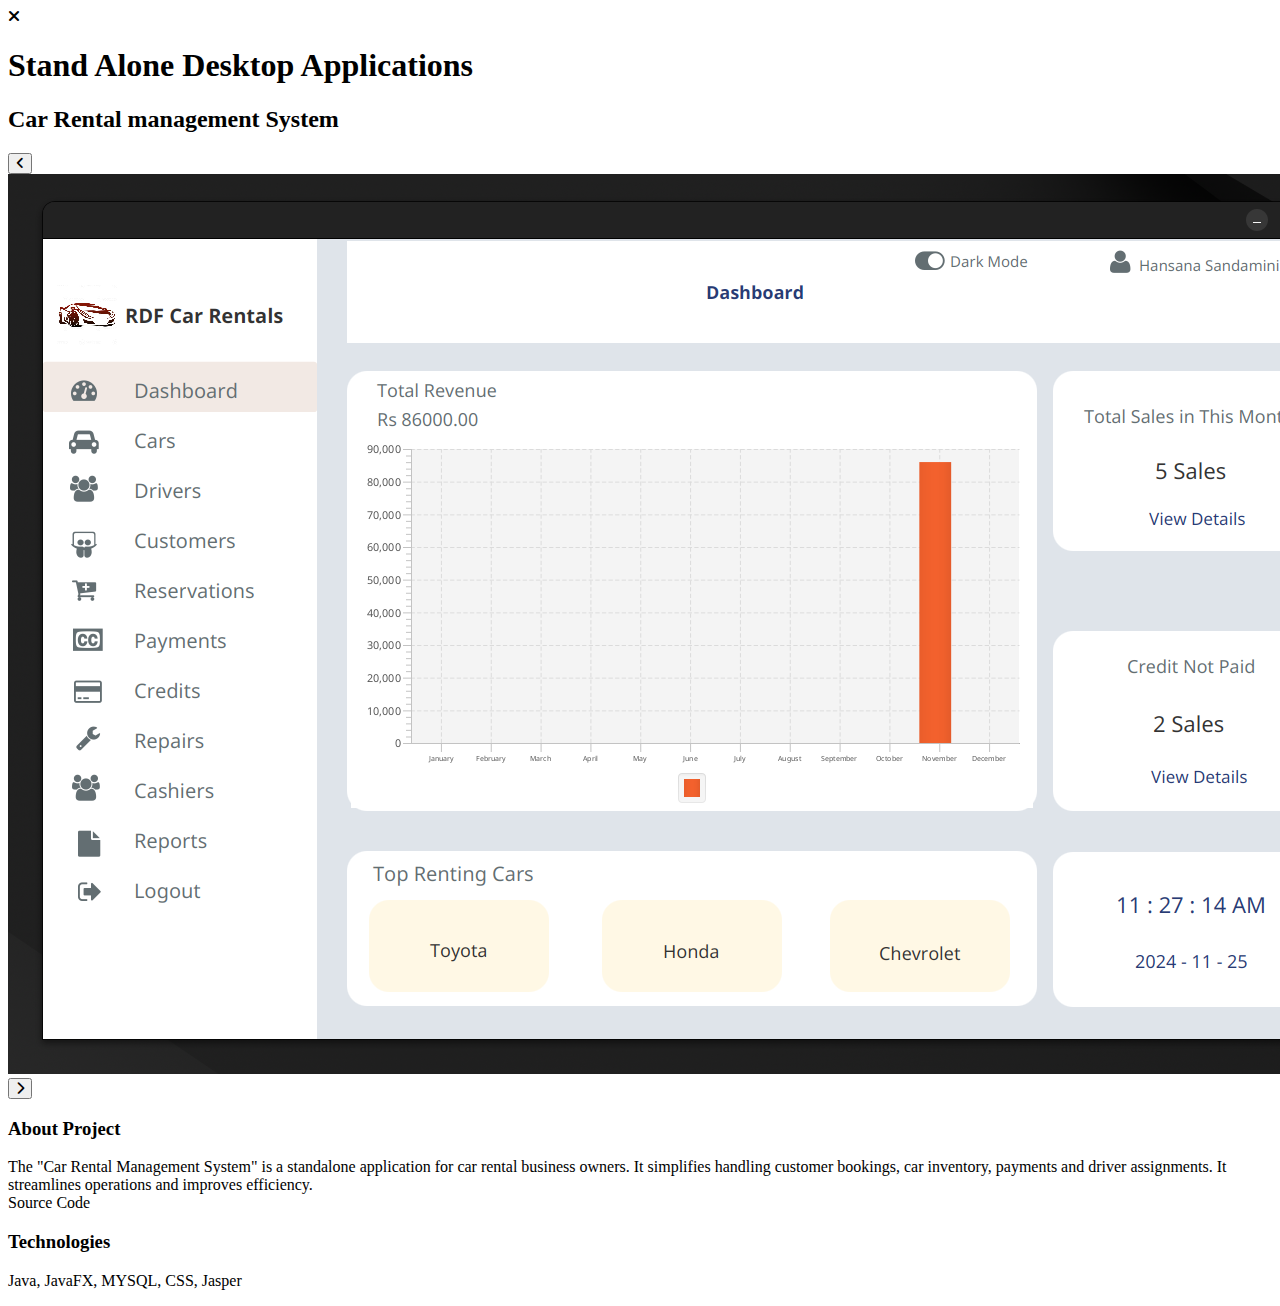
<file: pages/standalone-applications.html>
<!DOCTYPE html>
<html lang="en">
<head>
    <meta charset="UTF-8">
    <meta name="viewport" content="width=device-width, initial-scale=1.0">
    <title>Hansana Sandamini</title>
    <link rel="stylesheet" 
        href="https://cdnjs.cloudflare.com/ajax/libs/font-awesome/6.7.2/css/all.min.css" 
        integrity="sha512-Evv84Mr4kqVGRNSgIGL/F/aIDqQb7xQ2vcrdIwxfjThSH8CSR7PBEakCr51Ck+w+/U6swU2Im1vVX0SVk9ABhg==" 
        crossorigin="anonymous" 
        referrerpolicy="no-referrer" 
    />
</head>
<body>
    <main>

        <section>
            <i class="fa-solid fa-xmark"></i>

            <aside>
                <h1>Stand Alone Desktop Applications</h1>

                <div>
                    <h2>Car Rental management System</h2>
                    <div>
                        <button id="cert-left"><i class="fa-solid fa-angle-left"></i></button>
                    </div>
                    <img src="/assets/images/crms-home.png" alt="CRMS-Home">
                    <div>
                        <button id="cert-right"><i class="fa-solid fa-chevron-right"></i></button>
                    </div>
                </div>
            </aside>

            <aside>
                <h3>About Project</h3>
                <p>
                    The "Car Rental Management System" is a standalone application for car rental business owners. It simplifies handling customer bookings, 
                    car inventory, payments and driver assignments. It streamlines operations and improves efficiency.
                    <br />
                    <span>Source Code</span>
                </p>

                <h3>Technologies</h3>
                <p>Java, JavaFX, MYSQL, CSS, Jasper</p>
            </aside>

        </section>
    </main>
</body>
</html>
</file>
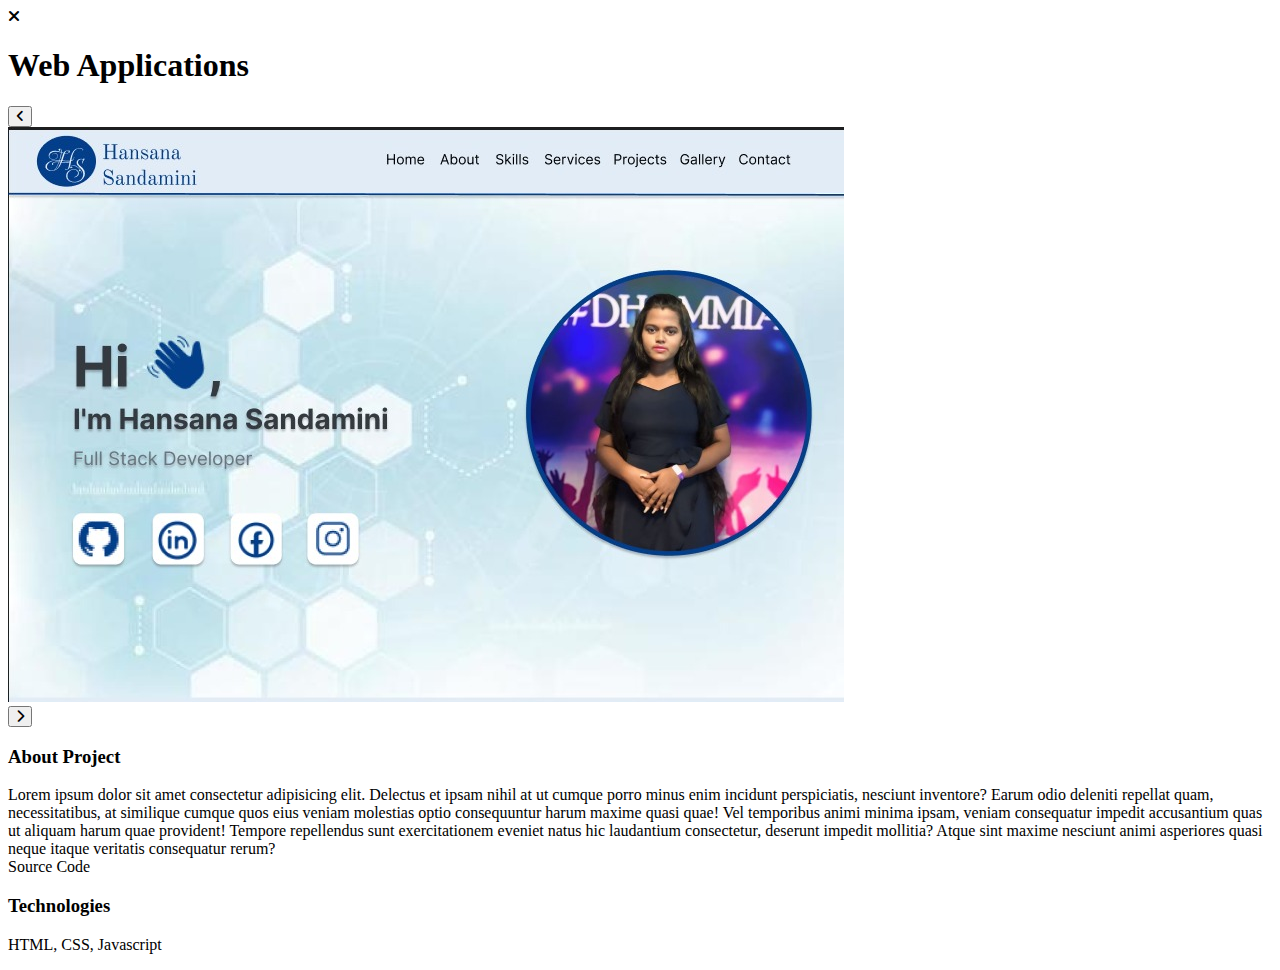
<file: pages/web-applications.html>
<!DOCTYPE html>
<html lang="en">
<head>
    <meta charset="UTF-8">
    <meta name="viewport" content="width=device-width, initial-scale=1.0">
    <title>Hansana-Sandamini</title>
    <link rel="stylesheet" 
        href="https://cdnjs.cloudflare.com/ajax/libs/font-awesome/6.7.2/css/all.min.css" 
        integrity="sha512-Evv84Mr4kqVGRNSgIGL/F/aIDqQb7xQ2vcrdIwxfjThSH8CSR7PBEakCr51Ck+w+/U6swU2Im1vVX0SVk9ABhg==" 
        crossorigin="anonymous" 
        referrerpolicy="no-referrer" 
    />
</head>
<body>
    <main>
        <section>
            <i class="fa-solid fa-xmark"></i>

            <aside>
                <h1>Web Applications</h1>

                <div>
                    <button id="cert-left"><i class="fa-solid fa-angle-left"></i></button>
                </div>
                <img src="/assets/images/portfolio-home.jpeg" alt="Portfolio-Home">
                <div>
                    <button id="cert-right"><i class="fa-solid fa-chevron-right"></i></button>
                </div>
            </aside>

            <aside>
                <h3>About Project</h3>
                <p>
                    Lorem ipsum dolor sit amet consectetur adipisicing elit. Delectus et ipsam nihil at ut cumque porro minus enim incidunt perspiciatis, 
                    nesciunt inventore? Earum odio deleniti repellat quam, necessitatibus, at similique cumque quos eius veniam molestias optio consequuntur 
                    harum maxime quasi quae! Vel temporibus animi minima ipsam, veniam consequatur impedit accusantium quas ut aliquam harum quae provident! 
                    Tempore repellendus sunt exercitationem eveniet natus hic laudantium consectetur, deserunt impedit mollitia? Atque sint maxime nesciunt 
                    animi asperiores quasi neque itaque veritatis consequatur rerum?
                    <br />
                    <span>Source Code</span>
                </p>

                <h3>Technologies</h3>
                <p>HTML, CSS, Javascript</p>
            </aside>

        </section>
    </main>
</body>
</html>
</file>
